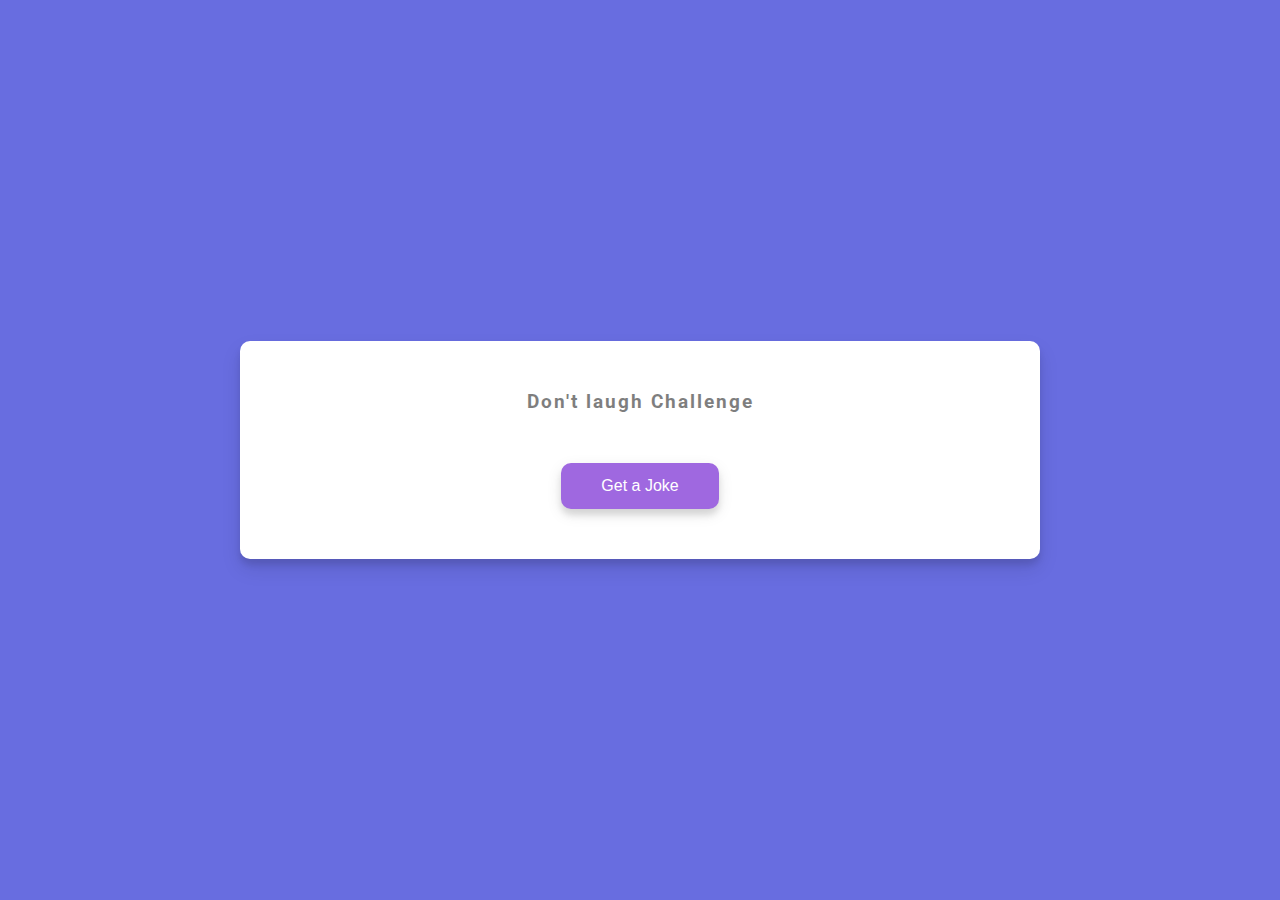
<file: Day 10, Dad jokes/index.html>
<!DOCTYPE html>
<html lang="en">
<head>
  <meta charset="UTF-8">
  <meta name="viewport" content="width=device-width, initial-scale=1.0">
  <link rel="stylesheet" href="https://cdnjs.cloudflare.com/ajax/libs/font-awesome/5.15.1/css/all.min.css" integrity="sha512-+4zCK9k+qNFUR5X+cKL9EIR+ZOhtIloNl9GIKS57V1MyNsYpYcUrUeQc9vNfzsWfV28IaLL3i96P9sdNyeRssA==" crossorigin="anonymous" />
  <link rel="stylesheet" href="style.css">
  <title>Dad Jokes</title>
</head>
<body>
<div class="container">
  <h3>Don't laugh Challenge</h3>
  <div class="joke" id="joke">

  </div>
  <button id="jokeBtn" class="btn">Get a Joke</button>
</div>
  <script src='script.js'></script>
</body>
</html>
</file>
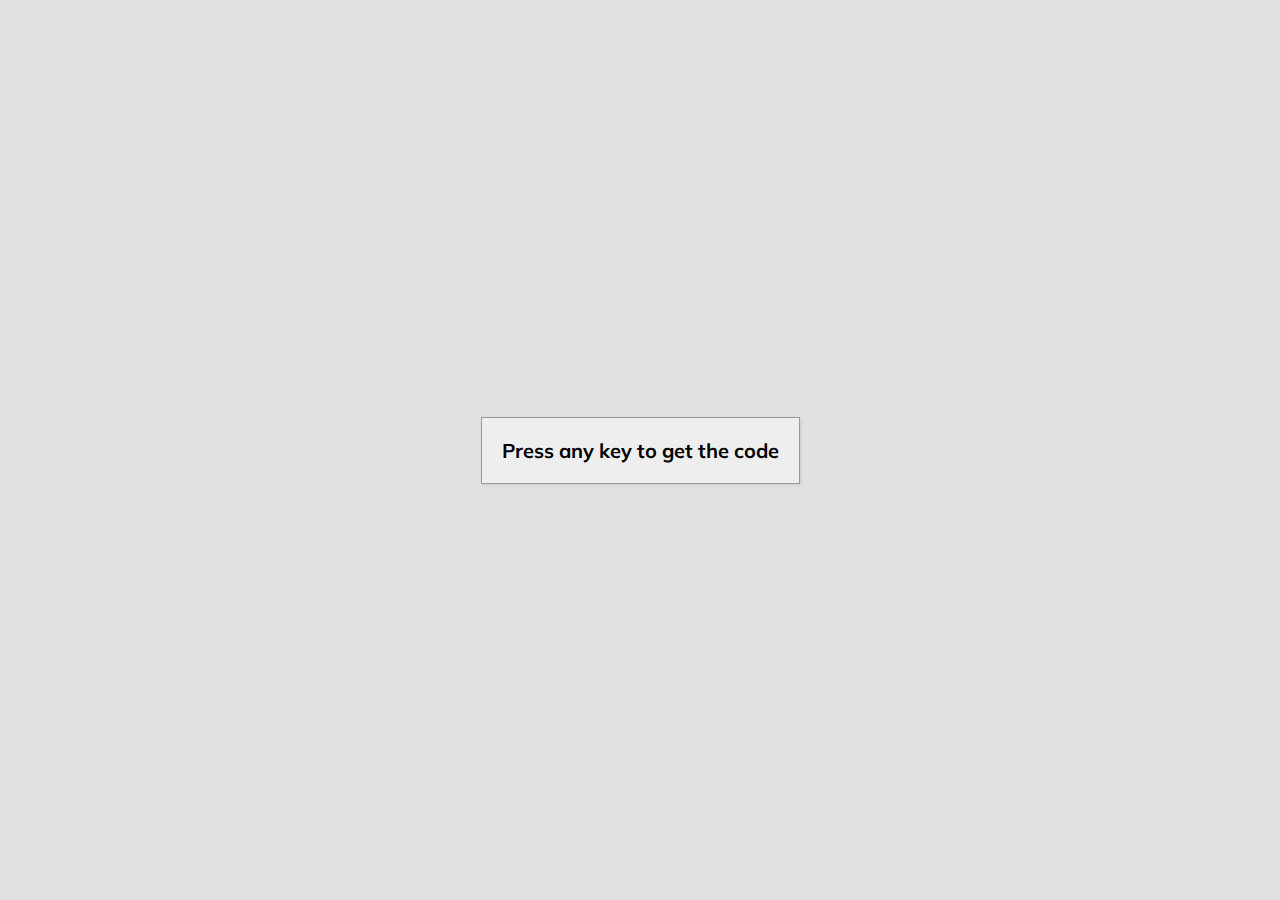
<file: Day 11, Key Codes/index.html>
<!DOCTYPE html>
<html lang="en">
  <head>
    <meta charset="UTF-8" />
    <meta name="viewport" content="width=device-width, initial-scale=1.0" />
    <link
      rel="stylesheet"
      href="https://cdnjs.cloudflare.com/ajax/libs/font-awesome/5.15.1/css/all.min.css"
      integrity="sha512-+4zCK9k+qNFUR5X+cKL9EIR+ZOhtIloNl9GIKS57V1MyNsYpYcUrUeQc9vNfzsWfV28IaLL3i96P9sdNyeRssA=="
      crossorigin="anonymous"
    />
    <link rel="stylesheet" href="style.css" />
    <title>ASCII bois</title>
  </head>
  <body>
    <div id="insert">
    
      <div class="key">
        Press any key to get the code
      </div>
    </div>
    <script src="script.js"></script>
  </body>
</html>
</file>
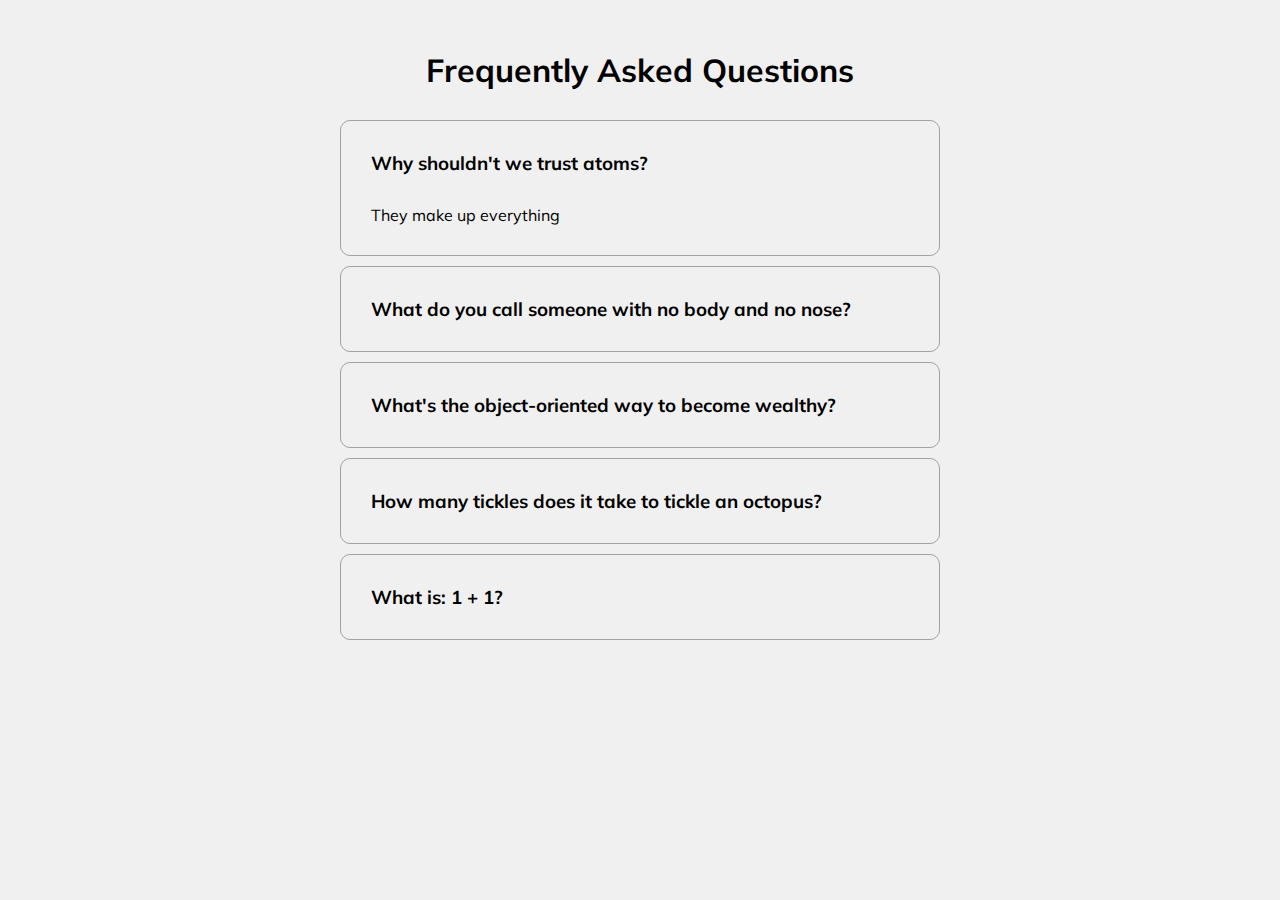
<file: Day 12, FAQ Boxes/index.html>
<!DOCTYPE html>
<html lang="en">
<head>
  <meta charset="UTF-8">
  <meta name="viewport" content="width=device-width, initial-scale=1.0">
  <link rel="stylesheet" href="https://cdnjs.cloudflare.com/ajax/libs/font-awesome/5.15.1/css/all.min.css" integrity="sha512-+4zCK9k+qNFUR5X+cKL9EIR+ZOhtIloNl9GIKS57V1MyNsYpYcUrUeQc9vNfzsWfV28IaLL3i96P9sdNyeRssA==" crossorigin="anonymous" />
  <link rel="stylesheet" href="style.css">
  <title>FAQs</title>
</head>
<body>
    <h1>Frequently Asked Questions</h1>
    <div class="faq-container">
      <div class="faq active">
        <h3 class="faq-title">
          Why shouldn't we trust atoms?
        </h3>

        <p class="faq-text">
          They make up everything
        </p>

        <button class="faq-toggle">
          <i class="fas fa-chevron-down"></i>
          <i class="fas fa-times"></i>
        </button>
      </div>

      <div class="faq">
        <h3 class="faq-title">
          What do you call someone with no body and no nose?
        </h3>
        <p class="faq-text">
          Nobody knows.
        </p>
        <button class="faq-toggle">
          <i class="fas fa-chevron-down"></i>
          <i class="fas fa-times"></i>
        </button>
      </div>
      
      <div class="faq">
        <h3 class="faq-title">
          What's the object-oriented way to become wealthy?
        </h3>
        <p class="faq-text">
          Inheritance.
        </p>
        <button class="faq-toggle">
          <i class="fas fa-chevron-down"></i>
          <i class="fas fa-times"></i>
        </button>
      </div>
      
      <div class="faq">
        <h3 class="faq-title">
          How many tickles does it take to tickle an octopus?
        </h3>
        <p class="faq-text">
          Ten-tickles!
        </p>
        <button class="faq-toggle">
          <i class="fas fa-chevron-down"></i>
          <i class="fas fa-times"></i>
        </button>
      </div>
      
      <div class="faq">
        <h3 class="faq-title">
          What is: 1 + 1?
        </h3>
        <p class="faq-text">
          Depends on who are you asking.
        </p>
        <button class="faq-toggle">
          <i class="fas fa-chevron-down"></i>
          <i class="fas fa-times"></i>
        </button>
      </div>
    </div>
    <script src="script.js"></script>
  </body>
</html>
</file>
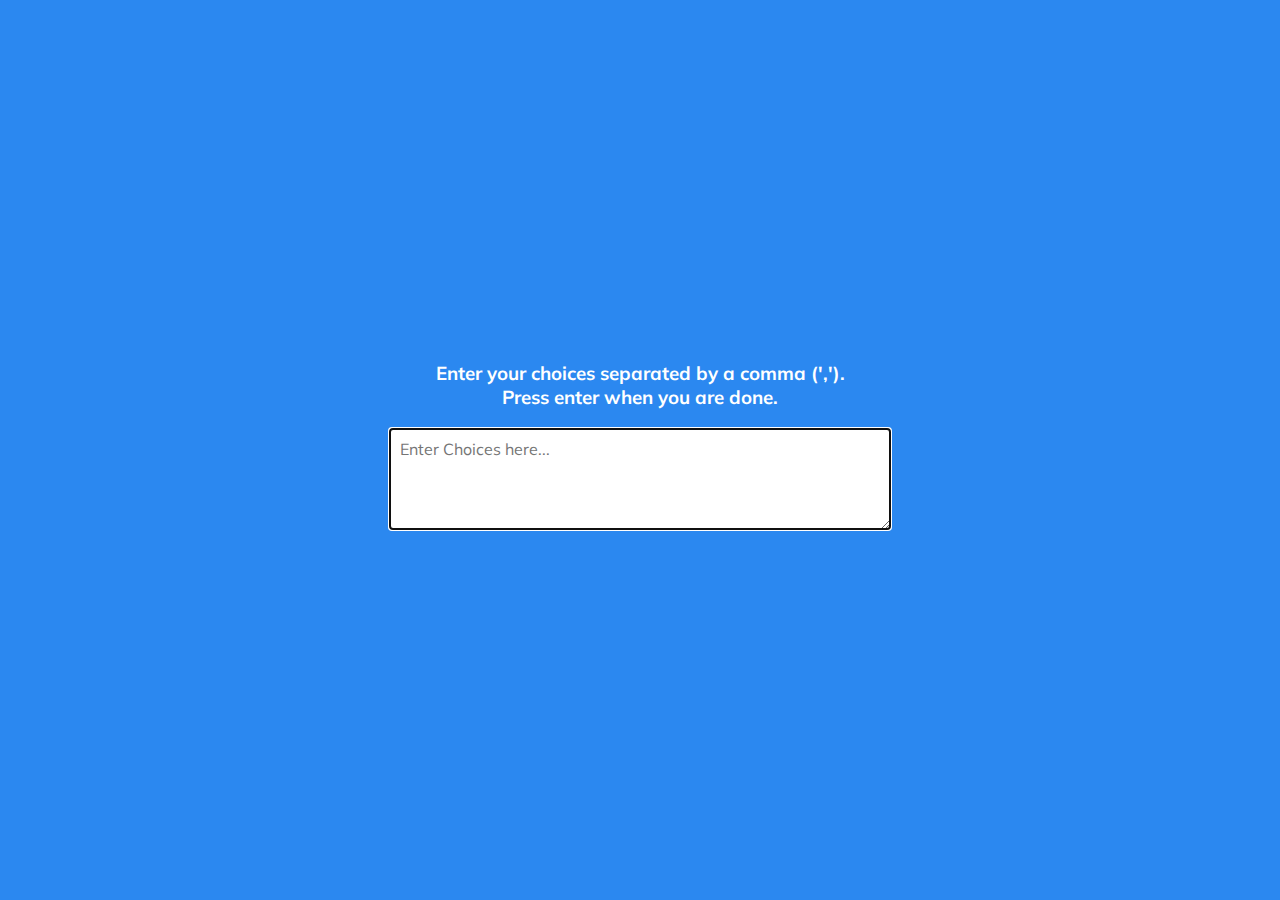
<file: Day 13, Random choice picker/index.html>
<!DOCTYPE html>
<html lang="en">
<head>
  <meta charset="UTF-8">
  <meta name="viewport" content="width=device-width, initial-scale=1.0">
  <link rel="stylesheet" href="https://cdnjs.cloudflare.com/ajax/libs/font-awesome/5.15.1/css/all.min.css" integrity="sha512-+4zCK9k+qNFUR5X+cKL9EIR+ZOhtIloNl9GIKS57V1MyNsYpYcUrUeQc9vNfzsWfV28IaLL3i96P9sdNyeRssA==" crossorigin="anonymous" />
  <link rel="stylesheet" href="style.css">
  <title>RandomNess</title>
</head>
<body>
 <div class="container">
   <h3>Enter your choices separated by a comma (',').
     <br>Press enter when you are done. 
   </h3>
   <textarea placeholder='Enter Choices here...' id="textarea" ></textarea>
  <div id="tags">
  </div>

 </div>

  <script src='script.js'></script>
</body>
</html>
</file>
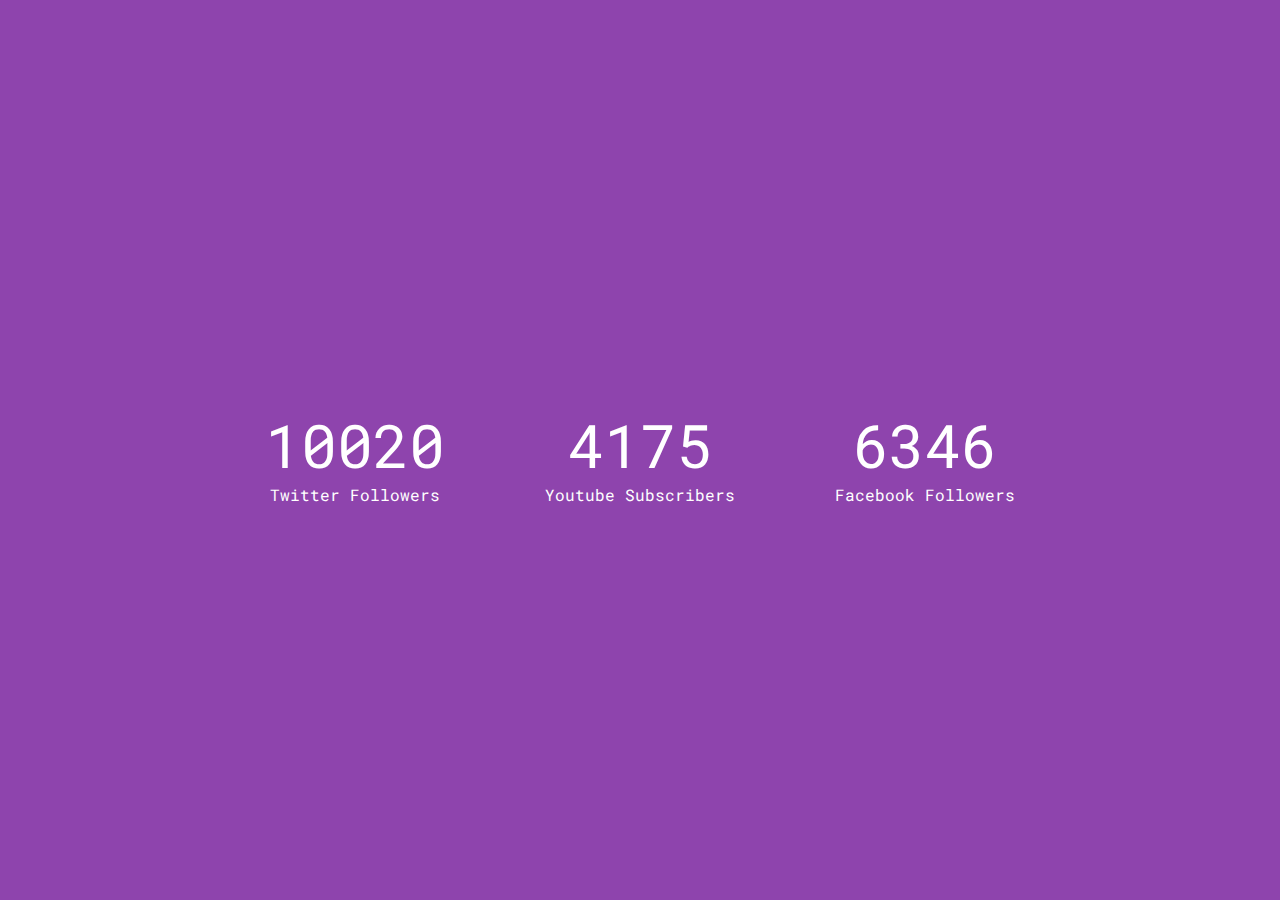
<file: Day 15, Incrementing counter/index.html>
<!DOCTYPE html>
<html lang="en">
  <head>
    <meta charset="UTF-8" />
    <meta name="viewport" content="width=device-width, initial-scale=1.0" />
    <link
      rel="stylesheet"
      href="https://cdnjs.cloudflare.com/ajax/libs/font-awesome/5.15.1/css/all.min.css"
      integrity="sha512-+4zCK9k+qNFUR5X+cKL9EIR+ZOhtIloNl9GIKS57V1MyNsYpYcUrUeQc9vNfzsWfV28IaLL3i96P9sdNyeRssA=="
      crossorigin="anonymous"
    />
    <link rel="stylesheet" href="style.css" />
    <title>Incrementing Counter</title>
  </head>
  <body>
    <div class="counter-container">
      <i class="fab fa-twitter fa-3x"></i>
      <div class="counter" data-target="12000"></div>
      <span>Twitter Followers</span>
    </div>
    <div class="counter-container">
      <i class="fab fa-youtube fa-3x"></i>
      <div class="counter" data-target='5000'></div>
      <span>Youtube Subscribers</span>
    </div>
    <div class="counter-container">
      <i class="fab fa-facebook fa-3x"></i>
      <div class="counter" data-target="7500"></div>
      <span>Facebook Followers</span>
    </div>

    <script src="script.js"></script>
  </body>
</html>
</file>
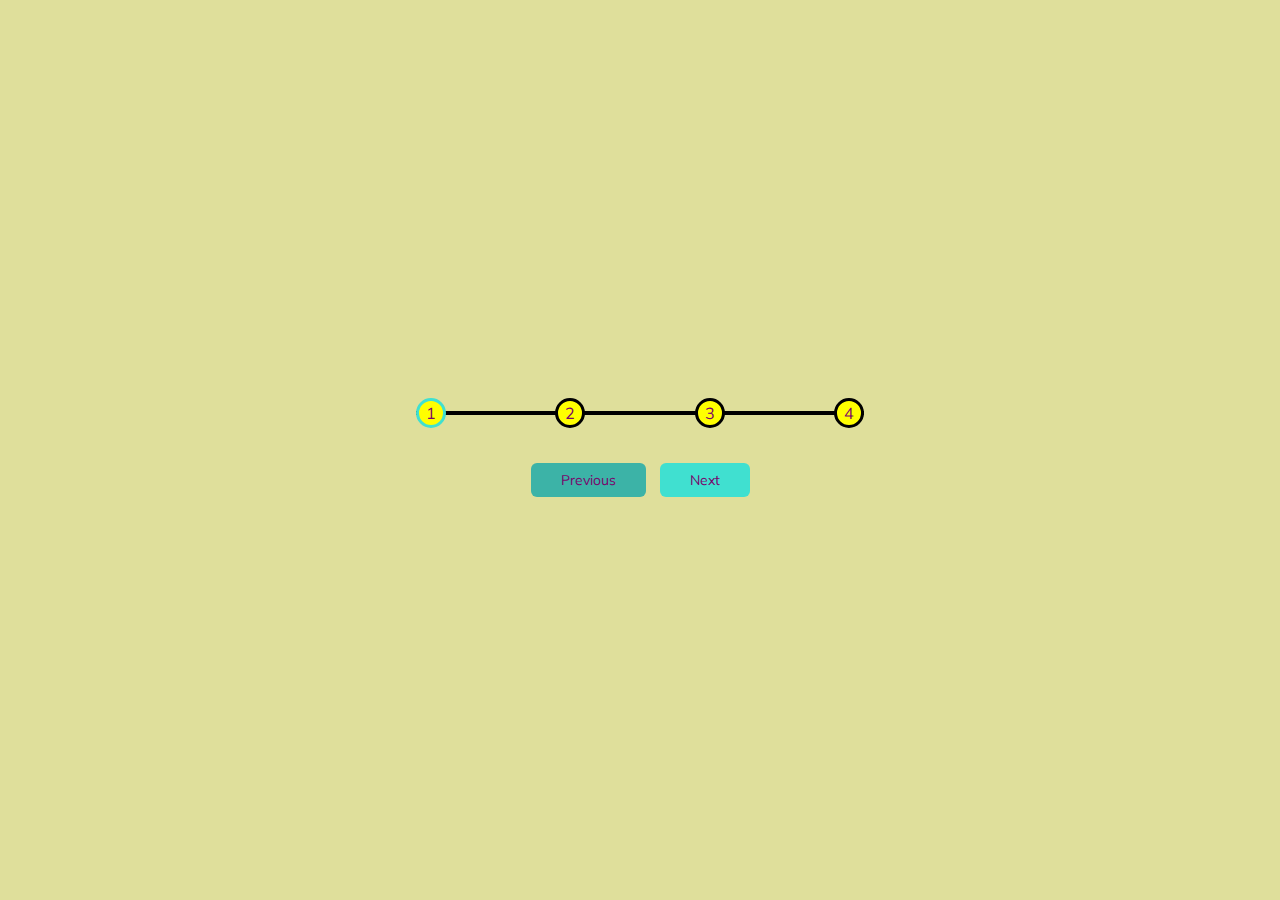
<file: Day 2 Progress bar/index.html>
<!DOCTYPE html>
<html lang="en">
<head>
  <meta charset="UTF-8">
  <meta name="viewport" content="width=device-width, initial-scale=1.0">
  <link rel="stylesheet" href="https://cdnjs.cloudflare.com/ajax/libs/font-awesome/5.15.1/css/all.min.css" integrity="sha512-+4zCK9k+qNFUR5X+cKL9EIR+ZOhtIloNl9GIKS57V1MyNsYpYcUrUeQc9vNfzsWfV28IaLL3i96P9sdNyeRssA==" crossorigin="anonymous" />
  <link rel="stylesheet" href="style.css">
  <title>Progress steps</title>
</head>
<body>
  
<div class="container">
  <div class="progress-container">
    <div class="progress" id="progress"></div>
      <div class="circle active">1</div>
      <div class="circle">2</div>
      <div class="circle">3</div>
      <div class="circle">4</div>
    </div>
  
    <button class="btn" id="prev" disabled>Previous</button>
    <button class="btn" id="next">Next</button>
  
</div>
  <script src='script.js'></script>
</body>
</html>
</file>
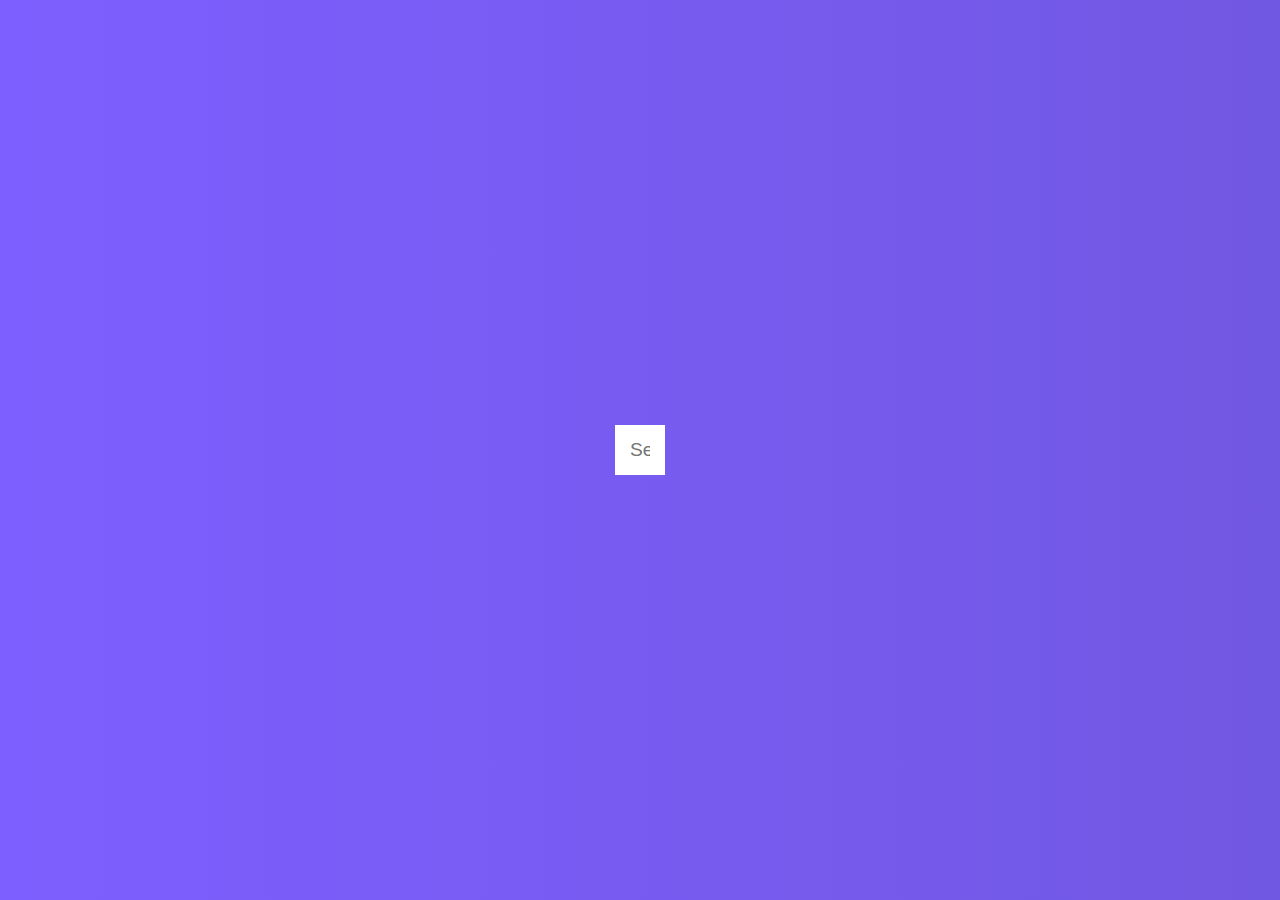
<file: Day 4, Hidden search/index.html>
<!DOCTYPE html>
<html lang="en">
<head>
  <meta charset="UTF-8">
  <meta name="viewport" content="width=device-width, initial-scale=1.0">
  <link rel="stylesheet" href="https://cdnjs.cloudflare.com/ajax/libs/font-awesome/5.15.1/css/all.min.css" integrity="sha512-+4zCK9k+qNFUR5X+cKL9EIR+ZOhtIloNl9GIKS57V1MyNsYpYcUrUeQc9vNfzsWfV28IaLL3i96P9sdNyeRssA==" crossorigin="anonymous" />
  <link rel="stylesheet" href="style.css">
  <title>Searchy boi</title>
</head>
<body>
  <div class="search">
    <input type="text" placeholder="Search..." class="input">
    <button class="btn">
      <i class="fas fa-search"></i>
    </button>
  </div>

  <script src='script.js'></script>
</body>
</html>
</file>
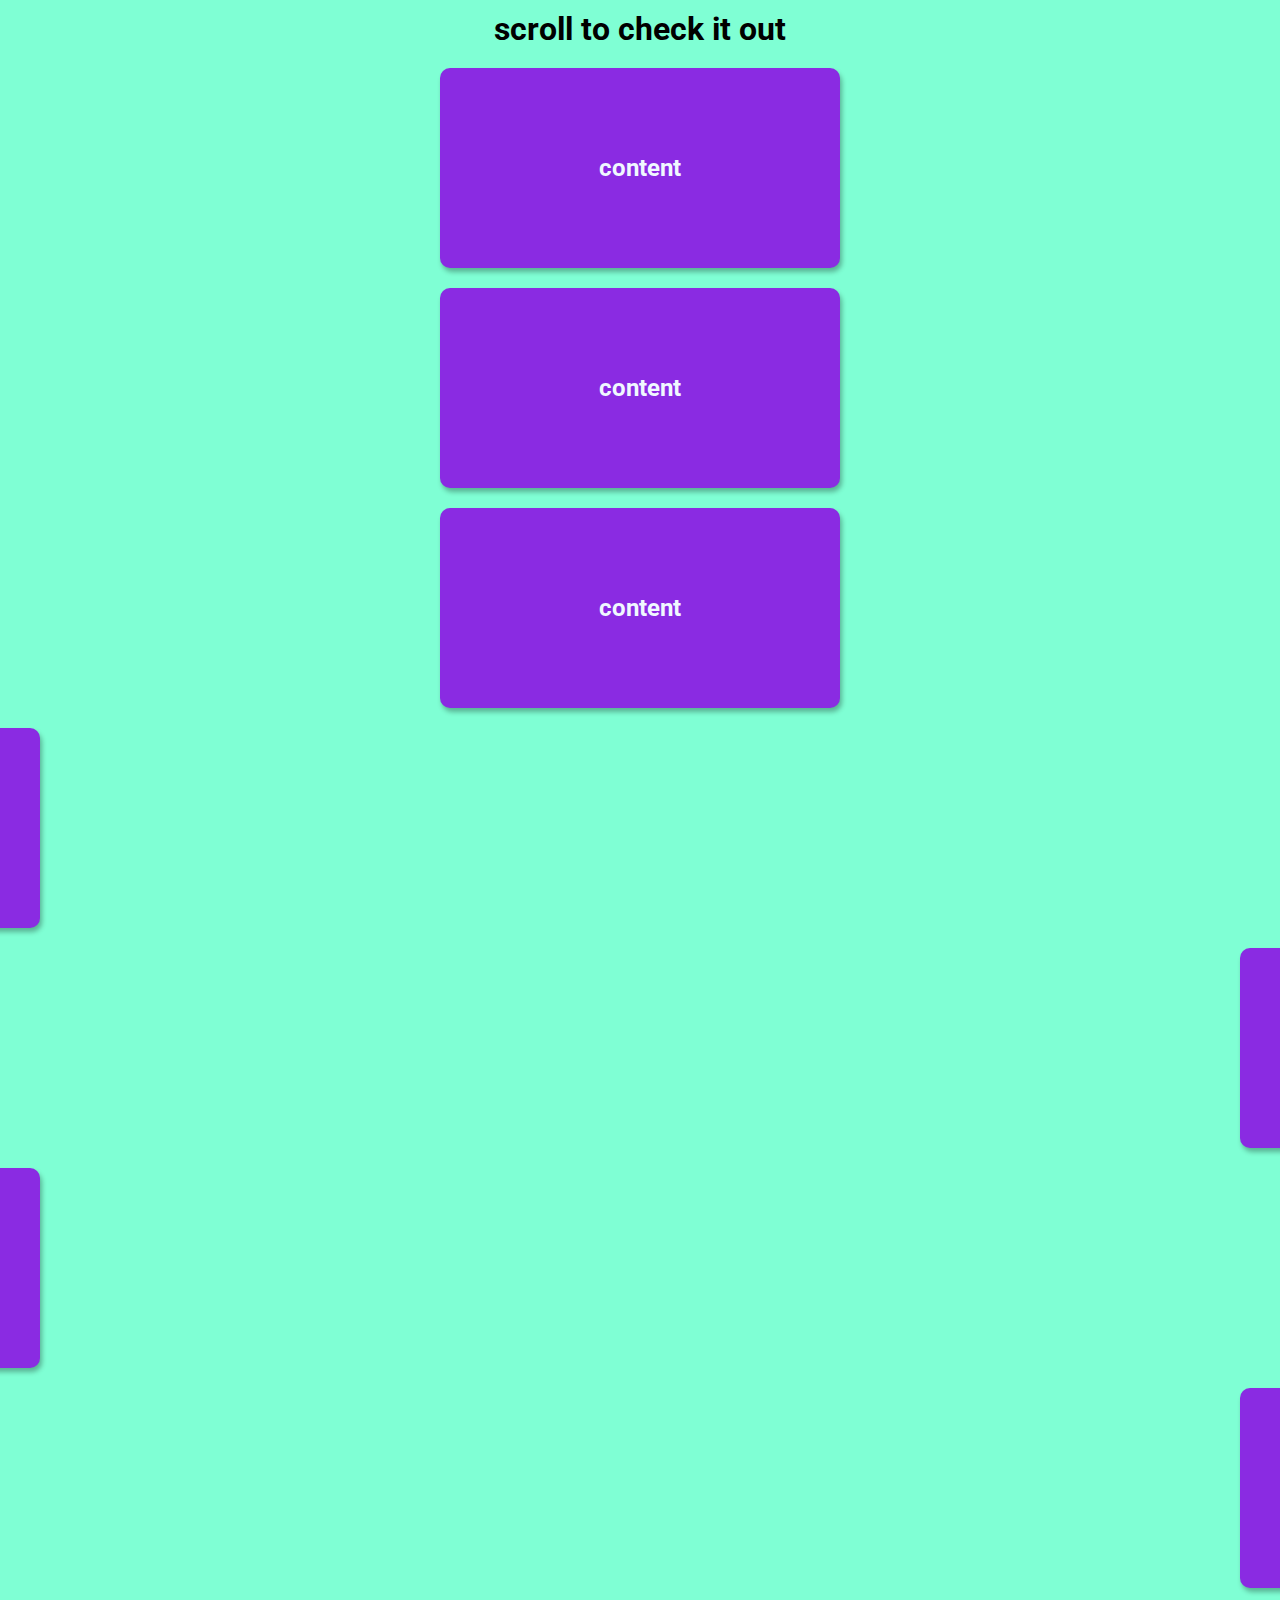
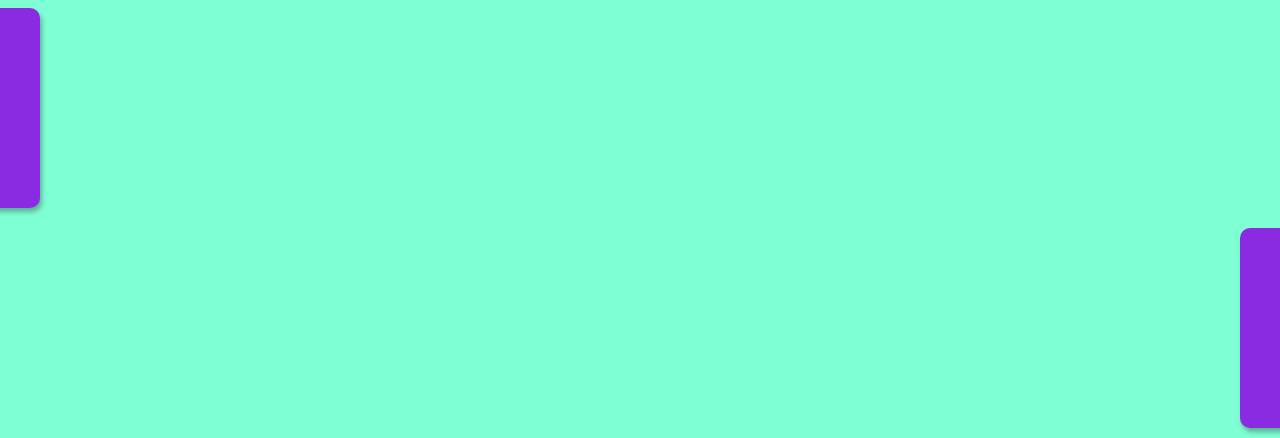
<file: Day 6, scroll animation/index.html>
<!DOCTYPE html>
<html lang="en">
<head>
  <meta charset="UTF-8">
  <meta name="viewport" content="width=device-width, initial-scale=1.0">
  <link rel="stylesheet" href="https://cdnjs.cloudflare.com/ajax/libs/font-awesome/5.15.1/css/all.min.css" integrity="sha512-+4zCK9k+qNFUR5X+cKL9EIR+ZOhtIloNl9GIKS57V1MyNsYpYcUrUeQc9vNfzsWfV28IaLL3i96P9sdNyeRssA==" crossorigin="anonymous" />
  <link rel="stylesheet" href="style.css">
  <title>Scroll animation</title>
</head>
<body>
  <h1>scroll to check it out </h1>
  <div class="box"><h2>content</h2></div> <!--the thing you want to see-->
  <div class="box"><h2>content</h2></div>
  <div class="box"><h2>content</h2></div>
  <div class="box"><h2>content</h2></div>
  <div class="box"><h2>content</h2></div>
  <div class="box"><h2>content</h2></div>
  <div class="box"><h2>content</h2></div>
  <div class="box"><h2>content</h2></div>
  <div class="box"><h2>content</h2></div>

  <script src='script.js'></script>
</body>
</html>
</file>
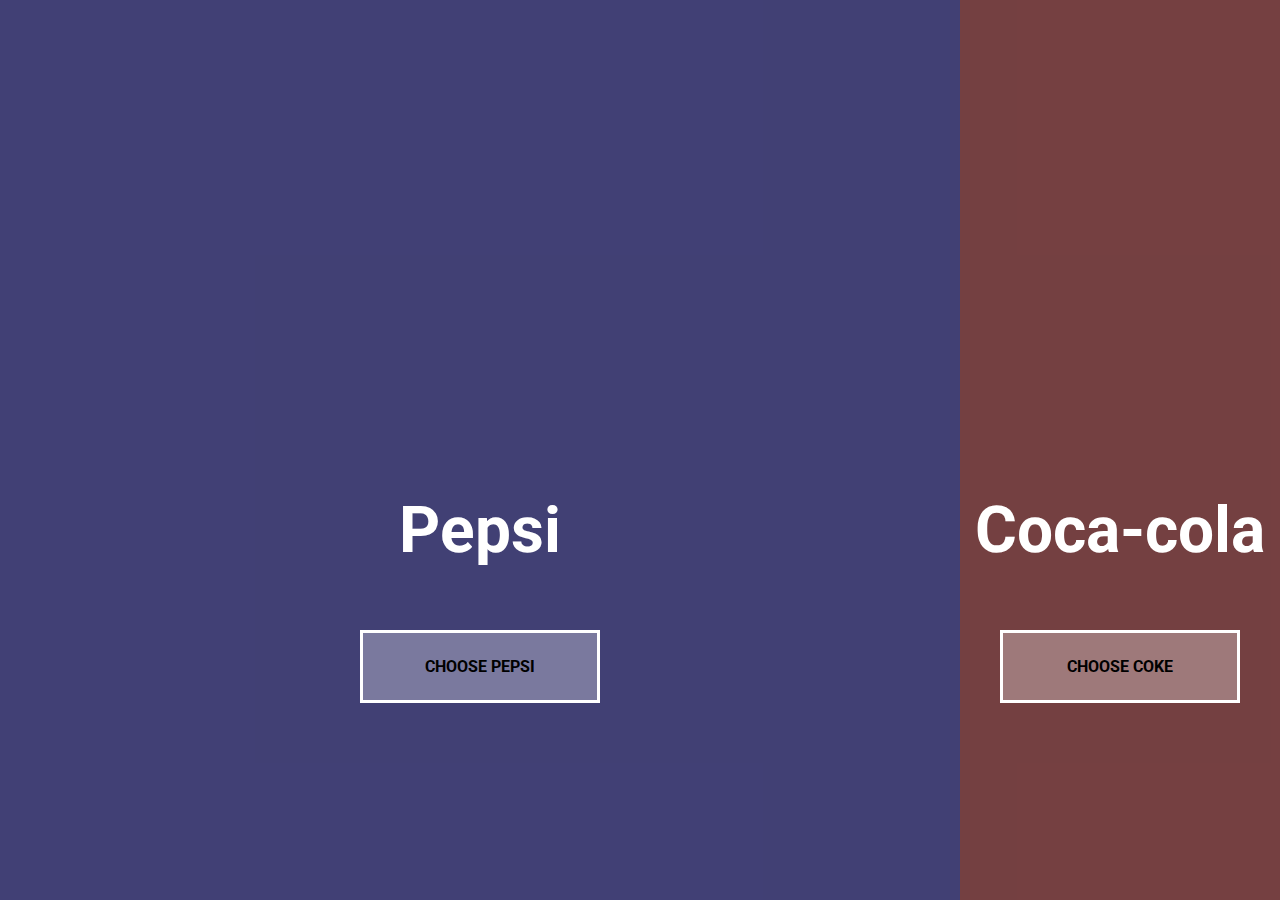
<file: Day 7, split loading screens/index.html>
<!DOCTYPE html>
<html lang="en">
<head>
  <meta charset="UTF-8">
  <meta name="viewport" content="width=device-width, initial-scale=1.0">
  <link rel="stylesheet" href="https://cdnjs.cloudflare.com/ajax/libs/font-awesome/5.15.1/css/all.min.css" integrity="sha512-+4zCK9k+qNFUR5X+cKL9EIR+ZOhtIloNl9GIKS57V1MyNsYpYcUrUeQc9vNfzsWfV28IaLL3i96P9sdNyeRssA==" crossorigin="anonymous" />
  <link rel="stylesheet" href="style.css">
  <title>Split landing page</title>
</head>
<body>
  <div class="container ">
    <div class="split left">
      <h1>Pepsi</h1>
      <a href="" class="btn">choose Pepsi</a>
    </div>
    <div class="split right">
      <h1>Coca-cola</h1>
      <a href="" class="btn">choose Coke</a>
    </div>
  </div>

  <script src='script.js'></script>
</body>
</html>
</file>
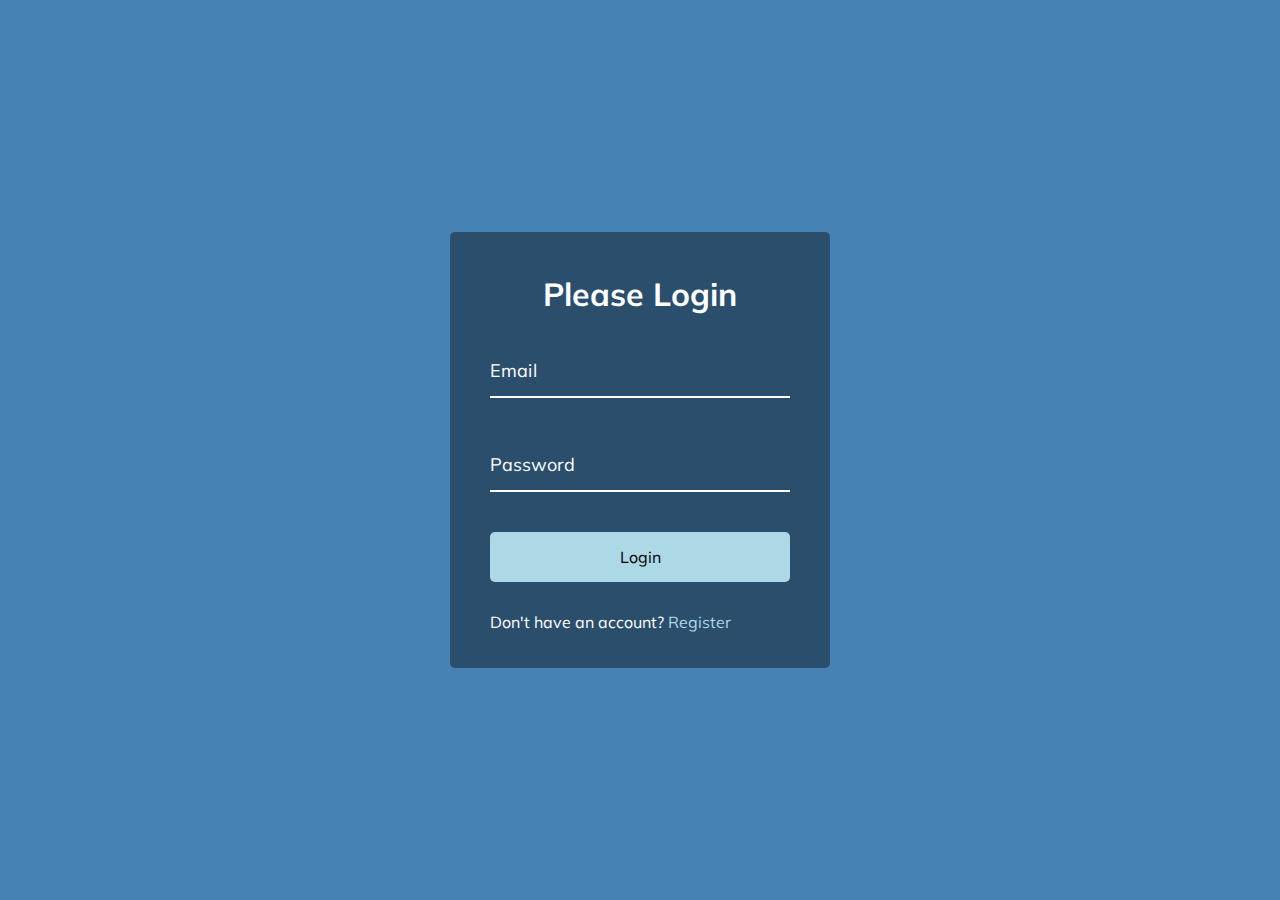
<file: Day 8, Wave form/index.html>
<!DOCTYPE html>
<html lang="en">
<head>
  <meta charset="UTF-8">
  <meta name="viewport" content="width=device-width, initial-scale=1.0">
  <link rel="stylesheet" href="https://cdnjs.cloudflare.com/ajax/libs/font-awesome/5.15.1/css/all.min.css" integrity="sha512-+4zCK9k+qNFUR5X+cKL9EIR+ZOhtIloNl9GIKS57V1MyNsYpYcUrUeQc9vNfzsWfV28IaLL3i96P9sdNyeRssA==" crossorigin="anonymous" />
  <link rel="stylesheet" href="style.css">
  <title>Wavey boi</title>
</head>
<body>
 <div class="container">
   <h1>Please Login</h1>
   <form action="">
     <div class="form-control">
       <input type="text"  required>
       <label >Email</label>
     </div>
     <div class="form-control">
         <input type="text"  required>
       <label >Password</label>
     </div>

     <button class="btn" value="submit">Login</button>

     <p class='text'>Don't have an account? <a href="">Register</a></p>
   </form>
 </div>

  <script src='script.js'></script>
</body>
</html>
</file>
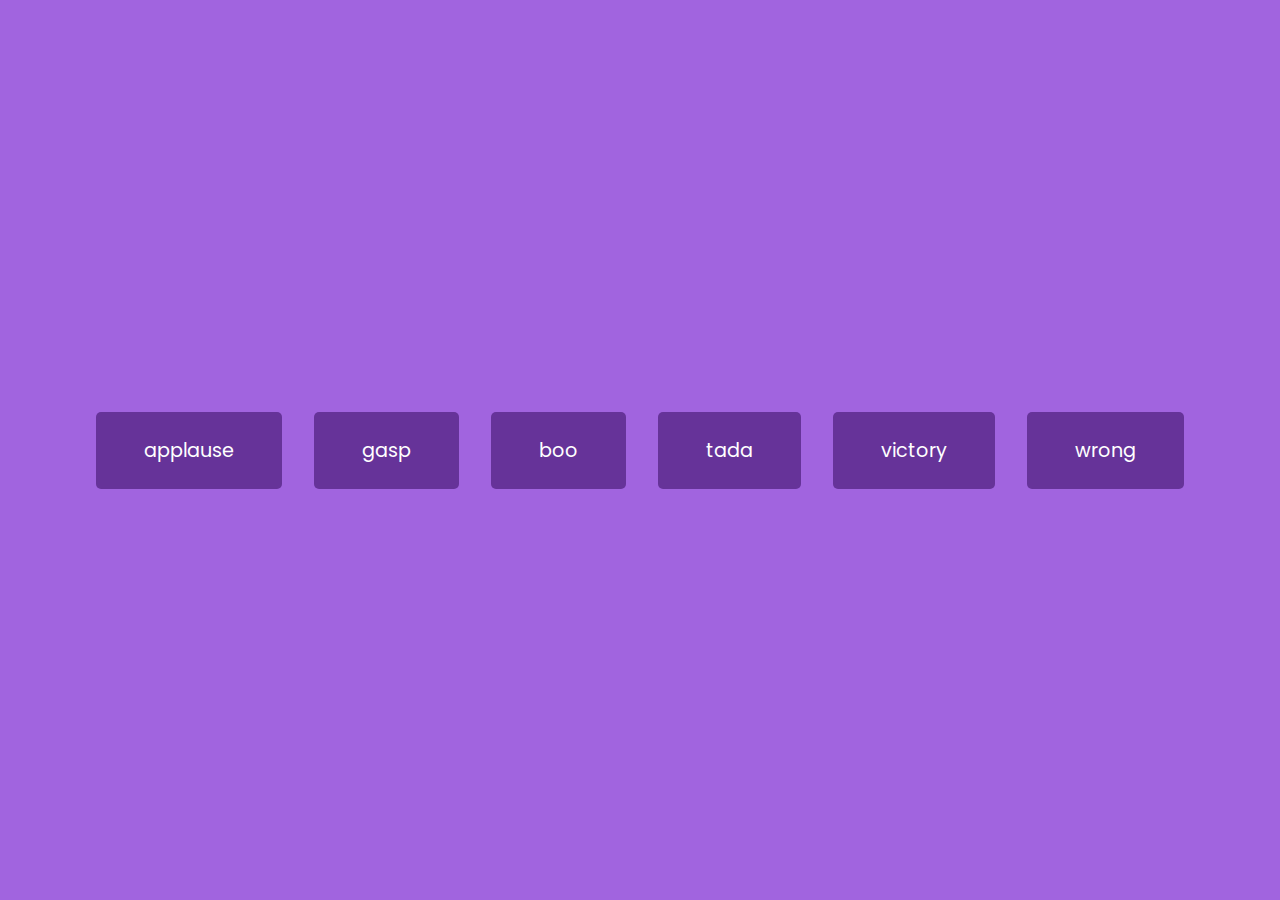
<file: Day 9,Sound board/index.html>
<!DOCTYPE html>
<html lang="en">
<head>
  <meta charset="UTF-8">
  <meta name="viewport" content="width=device-width, initial-scale=1.0">
  <link rel="stylesheet" href="https://cdnjs.cloudflare.com/ajax/libs/font-awesome/5.15.1/css/all.min.css" integrity="sha512-+4zCK9k+qNFUR5X+cKL9EIR+ZOhtIloNl9GIKS57V1MyNsYpYcUrUeQc9vNfzsWfV28IaLL3i96P9sdNyeRssA==" crossorigin="anonymous" />
  <link rel="stylesheet" href="style.css">
  <title>Sound board</title>
</head>
<body>
<audio id="applause"src="sounds/applause.mp3"></audio>
<audio id="boo"src="sounds/boo.mp3"></audio>
<audio id="gasp"src="sounds/gasp.mp3"></audio>
<audio id="tada"src="sounds/tada.mp3"></audio>
<audio id="victory"src="sounds/victory.mp3"></audio>
<audio id="wrong"src="sounds/wrong.mp3"></audio>
<div id="buttons"></div>
  <script src='script.js'></script>
</body>
</html>
</file>
<file: Day 10, Dad jokes/style.css>
@import url('https://fonts.googleapis.com/css2?family=Roboto:wght@400;700&display=swap');

*{
  box-sizing: border-box;
}
body{
  background-color: #686de0;
  font-family: 'Roboto', sans-serif;
  display:flex;
  flex-direction: column;
  align-items: center;
  justify-content: center;
  height:100vh;
  overflow: hidden;
  margin:0;
  padding:20px;

}
.container{
  background-color: #fff;
  border-radius: 10px;
    box-shadow: 0 10px 20px rgba(0, 0, 0, 0.1), 0 6px 6px rgba(0, 0, 0, 0.1);
    padding:50px 20px;
    text-align: center;
    max-width: 100%;
    width: 800px;

}
h3{
  margin:0;
  opacity: 0.5;
  letter-spacing: 2px;

}
.joke{
  font-size:30px;
  letter-spacing: 1px;
  line-height: 40px;
  margin: 50px auto;
  max-width: 600px;

}

.btn{
  background-color: #9f68e0;
  border:0;
  border-radius: 10px;
  color: #fff;
  box-shadow: 0 5px 15px rgba(0, 0, 0, 0.1), 0 6px 6px rgba(0, 0, 0, 0.1);
  padding:14px 40px;
  font-size: 16px;
  cursor: pointer;
}
.btn:active{
  transform: scale(0.98);
}
.btn:focus{
outline: 0;
}
</file>
<file: Day 11, Key Codes/style.css>
@import url("https://fonts.googleapis.com/css2?family=Muli&display=swap");

* {
  box-sizing: border-box;
}
body {
  background-color: #e1e1e1;
  font-family: "Muli", sans-serif;
  display: flex;
  align-items: center;
  justify-content: center;
  text-align: center;
  height: 100vh;
  overflow: hidden;
  margin: 0;
}
.key {
  border: 1px solid #999;
  background-color: #eee;
  box-shadow: 1px 1px 3px rgba(0, 0, 0, 0.1);
  display: inline-flex;
  align-items: center;
  font-size: 20px;
  font-weight: bold;
  padding: 20px;
  flex-direction: column;
  margin: 10px;
  min-width: 150px;
  position: relative;
}
.key small{
  position: absolute;
  top:-24px;
  left:0;
  text-align: center;
  width: 100%;
  color:#555;
  font-size: 14px;
}
</file>
<file: Day 12, FAQ Boxes/style.css>
@import url("https://fonts.googleapis.com/css2?family=Muli&display=swap");

* {
  box-sizing: border-box;
}
body {
  font-family: "Muli", sans-serif;
  background-color: #f0f0f0;
}
h1 {
  margin: 50px 0 30px;
  text-align: center;
}
.faq-container {
  max-width: 600px;
  margin: 0 auto;
}
.faq {
  background-color: transparent;
  border: 1px solid #9fa4a8;
  border-radius: 10px;
  margin: 10px 0;
  padding: 30px;
  position: relative;
  overflow: hidden;
  transition: 0.3s ease;
}
.faq .active {
  background-color: #fff;
  box-shadow: 0 3px 6px rgba(0, 0, 0, 0.1), 0 3px 6px rgba(0, 0, 0, 0.1);
}
/* adding icons in css with UNICODE */
/* you need to include the font family for font awesome */
.faq.active::before,
.faq.active::after {
  /* content can be anything even a string  */
  content: "\f075";
  font-family: "Font Awesome 5 Free";
  color: #2ecc71;
  font-size: 7rem;
  position: absolute;
  opacity: 0.2;
  top: 20px;
  left: 20px;
  z-index: 0;
}
/* the two icons are added in the above class and then one is moved here using it's identifier because of the way CSS cascades  */
.faq.active::before {
  color: #3498db;
  top: -10px;
  left: -30px;
  transform: rotateY(180deg);
}
.faq-title {
  margin: 0 35px 0 0;
}
.faq-text {
  display: none;
  margin: 30px 0 0;
}
.faq.active .faq-text {
  display: block;
}
.faq-toggle{
  background-color: transparent;
  border-radius: 50%;

  border:0;
  cursor:pointer;
  display:flex;
  align-items: center;
  justify-content: center;
  font-size: 16px;
  padding:0;
  position: absolute;
  top:30px;
  right:30px;
  width:30px;

}
.faq-toggle:focus{
  outline:0;
}
.faq-toggle .fa-times{
  display:none;
}
.faq.active .faq-toggle .fa-times{
  color:#fff;
  display:block;
}

.faq.active .faq-toggle .fa-chevron-down{
  display:none;
}
.faq.active .faq-toggle{
  background-color: #9fa4a8;
}
</file>
<file: Day 13, Random choice picker/style.css>
@import url('https://fonts.googleapis.com/css2?family=Muli&display=swap');

*{
  box-sizing: border-box;
}
body{
  background-color: #2b88f0;
  font-family: 'Muli', sans-serif;
  display:flex;
  flex-direction: column;
  align-items: center;
  justify-content: center;
  height:100vh;
  overflow: hidden;
  margin:0;
}

h3{
  color:white;
  margin:10px 0 20px;
  text-align: center;
}
.container {
  width:500px;
}
textarea{
  border: none;
  display:block;
  width:100%;
  height:100px;
  font-family: inherit;
  padding :10px;
  margin:0 0 20px;
  font-size: 16px;
}

.tag{
  background-color: #f0932b;
  color:white;
  border-radius: 50px;
  padding: 10px 20px;
  margin:0 5px 10px 0;
  font-size: 14px;
  display:inline-block;
}
.tag.highlight{
  background-color: #273c75;
}
</file>
<file: Day 15, Incrementing counter/style.css>
@import url("https://fonts.googleapis.com/css2?family=Roboto+Mono&display=swap");

* {
  box-sizing: border-box;
}
body {
  background-color: #8e44ad;
  color: white;
  font-family: "Roboto Mono", sans-serif;
  display: flex;
  align-items: center;
  justify-content: center;
  height: 100vh;
  overflow: hidden;
  margin: 0;
}
.counter-container {
  display: flex;
  flex-direction: column;
  justify-content: center;
  margin: 30px 50px;
  text-align: center;
}
.counter {
  font-size: 60px;
  margin-top: 10px;
}

@media(max-width: 580px){
    body{flex-direction: column;}
}
</file>
<file: Day 2 Progress bar/style.css>
@import url('https://fonts.googleapis.com/css2?family=Muli&display=swap');

:root{
  --line-border-fil:turquoise;
  --line-empty:black;
}

*{
  box-sizing: border-box;
}
body{
  background-color: rgb(223, 223, 155);
  font-family: 'Muli', sans-serif;
   display:flex;
  align-items: center;
  justify-content: center;
  height:100vh;
  overflow: hidden;
  margin:0;
}
.container{
  text-align: center;
  
}
.progress-container{
  display:flex;
  justify-content: space-between;
  position: relative;
  margin-bottom: 30px;
  max-width: 100%;
  width:35vw;
}
.progress-container::before{
  content:'';
  background-color: var(--line-empty);
  position:absolute;
  top: 50%;
  left:0;
  height: 4px;
  width:100%;
  transform:translateY(-50%);
  z-index: -1;
  
}
.progress{
  background-color: var(--line-border-fil);
  position:absolute;
  top: 50%;
  left:0;
  height: 4px;
  width:0%;
  transform:translateY(-50%);
  z-index: -1;
  transition: .4s ease;
}
.circle{
  background-color: yellow;
  color:rgb(122, 4, 107);
  border-radius: 50%;
  height:30px;
  width:30px;
  display:flex;
  align-items:center;
  justify-content: center;
  border:3px solid var(--line-empty);
  transition:.4s ease ;

}
.circle.active{
border-color: var(--line-border-fil);
}
.btn{
  background-color: var(--line-border-fil);
  color:rgb(122, 4, 107);;
  border:0;
  border-radius:6px  ;
  cursor:pointer;
  font-family:inherit;
  padding:8px 30px;
  margin:5px;
  font-size: 14px;
}
.btn:active{
  transform: scale(0.98);

}
.btn:focus{
  outline:0;
}
.btn:disabled{
  cursor:not-allowed;
  background-color:rgb(60, 179, 167) ;
}
</file>
<file: Day 4, Hidden search/style.css>
@import url('https://fonts.googleapis.com/css2?family=Roboto:wght@400;700&display=swap');

*{
  box-sizing: border-box;
}
body{
  background-image:linear-gradient( 90deg, #7d5fff,#7158e2);
  font-family: 'Roboto', sans-serif;
  display:flex;
  align-items: center;
  justify-content: center;
  height:100vh;
  overflow: hidden;
  margin:0;
}
.search{
  position: relative;
  height: 50px;
}
.search .input{
  background-color: white;
  border:0;
  font-size: 1.2rem;
  padding:15px;
  height: 50px;
  width: 50px;
  transition: width .3s ease;
}
.btn {
  background-color: white;
  border:0;
  cursor: pointer;
  font-size: 2rem;
  position: absolute;
  top: 0;
  left:0;
  height :50px;
  widows: 50px;
   transition: transform 0.3s ease; /*the movement, set here and line 27 */
}
.btn:focus, .input:focus{
  outline: none;

}
.search.active .input{
  width:200px;
}

.search.active .btn{
  transform:translateX(198px)
}
</file>
<file: Day 6, scroll animation/style.css>
@import url('https://fonts.googleapis.com/css2?family=Roboto:wght@400;700&display=swap');

*{
  box-sizing: border-box;
}
body{
  background-color: aquamarine;
  font-family: 'Roboto', sans-serif;
  display:flex;
  flex-direction: column;
  align-items: center;
  justify-content: center;
  margin:0;
  overflow-x:hidden;
}

h1{
  margin:10px;
}
.box{
  background-color: blueviolet;
  color: aliceblue;
  display: flex;
  align-items: center;
  justify-content: center;
  width: 400px;
  height:200px;
  margin:10px;
  border-radius: 10px;
  box-shadow: 2px 4px 5px rgba(0,0,0,0.3); /* moves it off the screen*/
 transform: translateX(200%); 
 transition:transform 0.4s ease ;
}
/* selecets only the even ones in the node list */
.box:nth-of-type(even){
  transform: translateX(-200%);
  /* moves the even ones to the left not the right */

}

.box.show{
  transform: translateX(0); /* brings it back in by setting the trtanslation to 0 which is the default*/
}
</file>
<file: Day 7, split loading screens/style.css>
@import url('https://fonts.googleapis.com/css2?family=Roboto:wght@400;700&display=swap');
:root{
  --bg-left: rgba(87,84,215,0.4);
  --bg-right: rgba(215,84,87,0.4);
  --btn-left-hover:rgb(87,84,215);
  --btn-right-hover: rgb(215,84,87);
  --hover-width:75%;
  --other-width:25%;
}
*{
  box-sizing: border-box;
}
body{
  font-family: 'Roboto', sans-serif;
  height:100vh;
  overflow: hidden;
  margin:0;
}
h1{
  font-size: 4rem;
  color: white;
  position: absolute;
  left: 50%;
  top: 50%;
  transform:translateX(-50%);
  white-space:nowrap;
}
.btn{
  display: flex;
  align-items: center;
  justify-content: center;
  position: absolute;
  left:50%;
  top:70%;
  transform: translateX(-50%);
  text-decoration: none;
  color:black;
  background-color: rgba(256,256,256,0.3);
  border:#fff solid .2rem ;
  font-size: 1rem;
  font-weight: bold;
  text-transform: uppercase;
  width: 15rem;
  padding: 1.5rem;
}
.split.left .btn:hover{
  background-color:var(--btn-left-hover) ;
  border-color:var(--btn-left-hover) ;
}
.split.right .btn:hover{
  background-color:var(--btn-right-hover) ;
  border-color:var(--btn-right-hover) ;
}
.container{
  position:relative;
  width: 100%;
  height:100%;
  background: #333;
}
.split{
  position: absolute;
  width: 50%;
  height:100%;
  overflow:hidden;
}
.split.left{
  left:0;
  background:url('https://images.unsplash.com/photo-1575555017813-b36d07b81822?ixid=MXwxMjA3fDB8MHxwaG90by1wYWdlfHx8fGVufDB8fHw%3D&ixlib=rb-1.2.1&auto=format&fit=crop&w=1050&q=80');
  background-repeat: no-repeat;
  background-size: cover;
  background-position: center;

}
.split.left::before{
  content:'';
  position: absolute;
  width:100%;
  height:100%;
  background-color: var(--bg-left);
}
.split.right{
  right:0;
  background: url('https://images.unsplash.com/photo-1554866585-cd94860890b7?ixid=MXwxMjA3fDB8MHxwaG90by1wYWdlfHx8fGVufDB8fHw%3D&ixlib=rb-1.2.1&auto=format&fit=crop&w=701&q=80');
  background-repeat: no-repeat;
  background-size: cover;
  background-position: center;
}
.split.right::before{
  content:'';
  position: absolute;
  width:100%;
  height:100%;
  background-color: var(--bg-right);
}
.split.right, .split.left, split.right::before, split.left::before{
  transition: 1000ms ease-in-out
}

.hover-left .left{
width:var(--hover-width)
}

.hover-left .right{
  width: var(--other-width);
}
.hover-right .right{
width:var(--hover-width)
}

.hover-right .left{
  width: var(--other-width);
}

@media(max-width: 800px){
  h1{
    font-size: 2rem;
    top:60%;
  }
  .btn{
    padding:1.2rem;
    width: 12rem;
  }
}
</file>
<file: Day 8, Wave form/style.css>
@import url('https://fonts.googleapis.com/css2?family=Muli&display=swap');

*{
  box-sizing: border-box;
}
body{
  background-color: steelblue;
  color: #fff;
  font-family: 'Muli', sans-serif;
  display:flex;
  flex-direction: column;
  align-items: center;
  justify-content: center;
  height:100vh;
  overflow: hidden;
  margin:0;
}
.container{
  background-color: rgba(0,0,0,0.4);
  padding:20px 40px;
  border-radius: 5px;
}

.container h1{
  text-align: center;
  margin-bottom: 30px;
}

.container a{
  text-decoration: none;
  color: lightblue;
}

.text{
  margin-top: 30px;
}

.btn{
  cursor: pointer;
  display: inline-block;
  width: 100%;
  background: lightblue;
  font-family: inherit;
  font-size: 16px;
  padding:15px;
  border:0;
  border-radius: 5px;
}

.btn:focus{
  outline: 0;
}

.btn:active{
  transform:scale(0.98)
}
.form-control{
  position:relative;
  margin: 20px 0 40px;
  width:300px;
}

.form-control input{
  background-color: transparent;
  border: 0;
  border-bottom: 2px #fff solid;
  display:block;
  width:100%;
  padding: 15px 0;
  font-size:19px;
  color: #fff;

}

.form-control input:focus, .form-control input:valid /*when you click it and its valid*/{
outline:0;
border-bottom-color: lightblue;
}

/* makes the labels go into the input field */
.form-control label{
  position: absolute;
  top:15px;
  left:0;
}

/* begin JS manipulation css */
.form-control label span{
  display: inline-block;
  font-size: 18px;
  min-width: 5px;
  transition: 0.3s cubic-bezier(0.68,-0.55,0.265,1.55);
}
/* cubic bezier takes four inputs the first is the start the last is the end and the values are the speeds for the transition */
.form-control input:focus + label span,
.form-control input:valid + label span{
  color:lightblue;
transform: translateY(-30px);
}
</file>
<file: Day 9,Sound board/style.css>
@import url('https://fonts.googleapis.com/css2?family=Poppins:wght@200;400&display=swap');

*{
  box-sizing: border-box;
}
body{
  background-color: rgb(161,100,223);
  font-family: 'Poppins', sans-serif;
  display:flex;
  flex-wrap: wrap;
  align-items: center;
  justify-content: center;
  text-align: center;
  height:100vh;
  overflow: hidden;
  margin:0;
}
.btn{
  background-color: rebeccapurple;
  border-radius: 5px;
  border: none;
  color: #fff;
  margin:1rem;
  padding:1.5rem 3rem;
  font-size:1.2rem;
  font-family: inherit;
  cursor:pointer;
}
.btn:hover {
  opacity:0.9;
}
.btn:focus{
  outline:none
}
</file>
